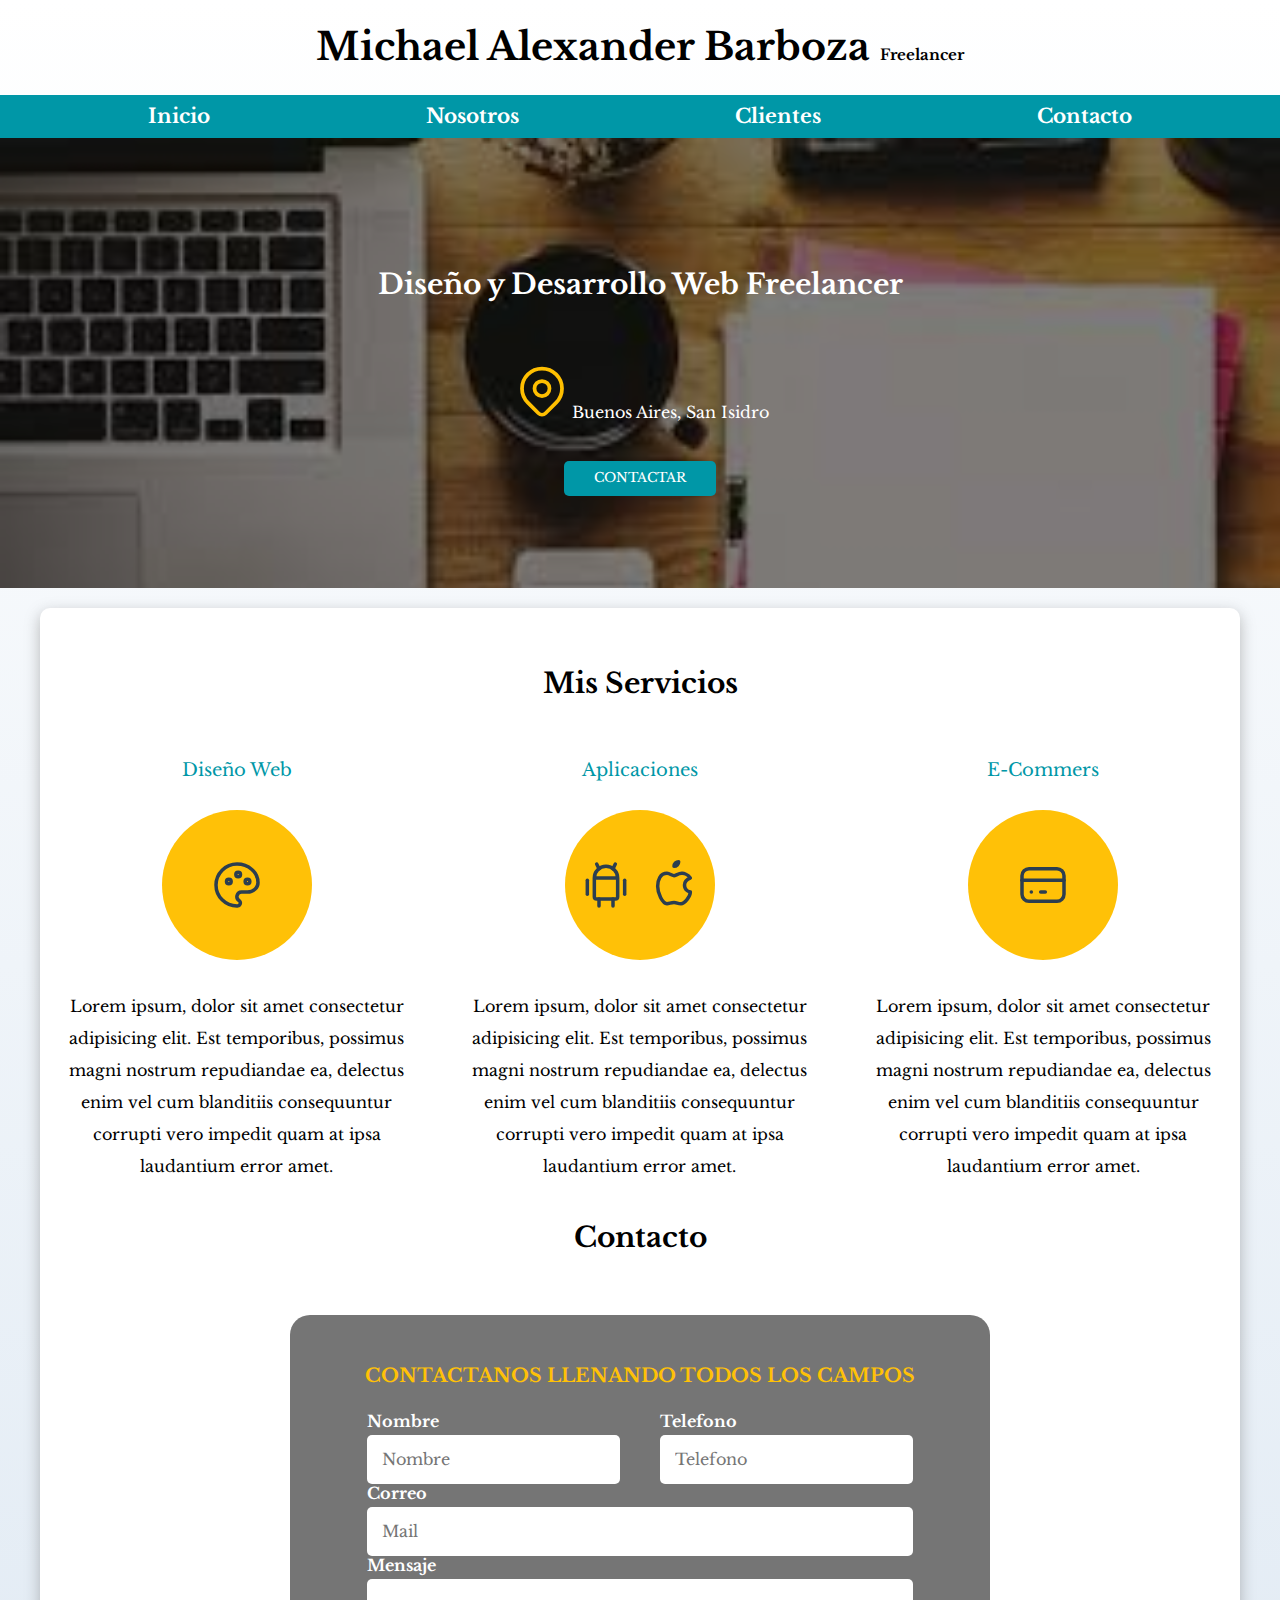
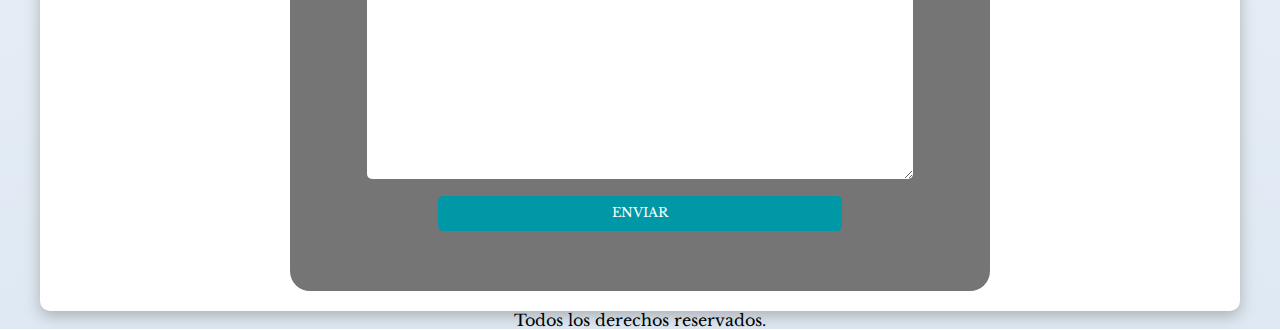
<file: Freelancer/index.html>
<!DOCTYPE html>
<html lang="en">
<head>
    <meta charset="UTF-8">
    <meta name="viewport" content="width=device-width, initial-scale=1.0">
    <link rel="preload" href="./Style/normalize.css">
    <link rel="stylesheet" href="./Style/normalize.css">
    <link rel="preconnect" href="https://fonts.googleapis.com">
    <link rel="preconnect" href="https://fonts.gstatic.com" crossorigin>
    <link href="https://fonts.googleapis.com/css2?family=Libre+Baskerville:wght@400;700&display=swap" rel="stylesheet">
    <link rel="preload" href="./Style/style.css" as="style">
    <link rel="stylesheet" href="./Style/style.css">
    <title> Diseñador Freelancer</title>
</head>
<body>
  
    <header>
          <h1 class="titulo">Michael Alexander Barboza  <span>Freelancer</span> </h1>
    </header>
    <div class="nav-bg">
    <nav class="nav-principal contenedor">
        <a href="#">Inicio</a>
        <a href="#">Nosotros</a>
        <a href="#">Clientes</a>
        <a href="#">Contacto</a>
    </nav>
</div>

    <section class="hero">
        <div class="contenedor-hero">

        <h2>Diseño y Desarrollo Web Freelancer </h2>

        <div class="ubicacion">
        <svg xmlns="http://www.w3.org/2000/svg" class="icon icon-tabler icon-tabler-map-pin" width="60" height="60" viewBox="0 0 24 24" stroke-width="1.5" stroke="#ffbf00" fill="none" stroke-linecap="round" stroke-linejoin="round">
            <path stroke="none" d="M0 0h24v24H0z" fill="none"/>
            <path d="M9 11a3 3 0 1 0 6 0a3 3 0 0 0 -6 0" />
            <path d="M17.657 16.657l-4.243 4.243a2 2 0 0 1 -2.827 0l-4.244 -4.243a8 8 0 1 1 11.314 0z" />
          </svg>
        <p>Buenos Aires, San Isidro</p>
    </div>

        <a class="boton" href="#">Contactar</a>
    </div>
    </section>

    <main class="contenedor sombra">
        <h2>Mis Servicios</h2>

        <div class="servicios">

        <section class="servicio">
            <h3>Diseño Web</h3>

            <div class="icono">
                 <svg xmlns="http://www.w3.org/2000/svg" class="icon icon-tabler icon-tabler-palette" width="56" height="56" viewBox="0 0 24 24" stroke-width="1.5" stroke="#2c3e50" fill="none" stroke-linecap="round" stroke-linejoin="round">
                <path stroke="none" d="M0 0h24v24H0z" fill="none"/>
                <path d="M12 21a9 9 0 0 1 0 -18c4.97 0 9 3.582 9 8c0 1.06 -.474 2.078 -1.318 2.828c-.844 .75 -1.989 1.172 -3.182 1.172h-2.5a2 2 0 0 0 -1 3.75a1.3 1.3 0 0 1 -1 2.25" />
                <path d="M8.5 10.5m-1 0a1 1 0 1 0 2 0a1 1 0 1 0 -2 0" />
                <path d="M12.5 7.5m-1 0a1 1 0 1 0 2 0a1 1 0 1 0 -2 0" />
                <path d="M16.5 10.5m-1 0a1 1 0 1 0 2 0a1 1 0 1 0 -2 0" />
              </svg>

            </div>

            <p>Lorem ipsum, dolor sit amet consectetur adipisicing elit. 
                Est temporibus, possimus magni nostrum repudiandae ea, 
                delectus enim vel cum blanditiis consequuntur
                 corrupti vero impedit quam at ipsa laudantium error amet.</p>
        </section>

        <section class="servicio">
            <h3>Aplicaciones </h3>

            <div class="icono">
            <svg xmlns="http://www.w3.org/2000/svg" class="icon icon-tabler icon-tabler-brand-android" width="56" height="56" viewBox="0 0 24 24" stroke-width="1.5" stroke="#2c3e50" fill="none" stroke-linecap="round" stroke-linejoin="round">
                <path stroke="none" d="M0 0h24v24H0z" fill="none"/>
                <path d="M4 10l0 6" />
                <path d="M20 10l0 6" />
                <path d="M7 9h10v8a1 1 0 0 1 -1 1h-8a1 1 0 0 1 -1 -1v-8a5 5 0 0 1 10 0" />
                <path d="M8 3l1 2" />
                <path d="M16 3l-1 2" />
                <path d="M9 18l0 3" />
                <path d="M15 18l0 3" />
              </svg>
              <svg xmlns="http://www.w3.org/2000/svg" class="icon icon-tabler icon-tabler-brand-apple" width="56" height="56" viewBox="0 0 24 24" stroke-width="1.5" stroke="#2c3e50" fill="none" stroke-linecap="round" stroke-linejoin="round">
                <path stroke="none" d="M0 0h24v24H0z" fill="none"/>
                <path d="M9 7c-3 0 -4 3 -4 5.5c0 3 2 7.5 4 7.5c1.088 -.046 1.679 -.5 3 -.5c1.312 0 1.5 .5 3 .5s4 -3 4 -5c-.028 -.01 -2.472 -.403 -2.5 -3c-.019 -2.17 2.416 -2.954 2.5 -3c-1.023 -1.492 -2.951 -1.963 -3.5 -2c-1.433 -.111 -2.83 1 -3.5 1c-.68 0 -1.9 -1 -3 -1z" />
                <path d="M12 4a2 2 0 0 0 2 -2a2 2 0 0 0 -2 2" />
              </svg>
            </div>
            <p>Lorem ipsum, dolor sit amet consectetur adipisicing elit. 
                Est temporibus, possimus magni nostrum repudiandae ea, 
                delectus enim vel cum blanditiis consequuntur
                 corrupti vero impedit quam at ipsa laudantium error amet.</p>
        </section>

        <section class="servicio">
            <h3>E-Commers</h3>

            <div class="icono">
            <svg xmlns="http://www.w3.org/2000/svg" class="icon icon-tabler icon-tabler-credit-card" width="56" height="56" viewBox="0 0 24 24" stroke-width="1.5" stroke="#2c3e50" fill="none" stroke-linecap="round" stroke-linejoin="round">
                <path stroke="none" d="M0 0h24v24H0z" fill="none"/>
                <path d="M3 5m0 3a3 3 0 0 1 3 -3h12a3 3 0 0 1 3 3v8a3 3 0 0 1 -3 3h-12a3 3 0 0 1 -3 -3z" />
                <path d="M3 10l18 0" />
                <path d="M7 15l.01 0" />
                <path d="M11 15l2 0" />
              </svg>
            </div>

            <p>Lorem ipsum, dolor sit amet consectetur adipisicing elit. 
                Est temporibus, possimus magni nostrum repudiandae ea, 
                delectus enim vel cum blanditiis consequuntur
                 corrupti vero impedit quam at ipsa laudantium error amet.</p>
        </section>
    </div><!--Cierre de servicios-->
   
<section>
    <h2>Contacto</h2>

    <form class="formulario" >
        <fieldset>
            <legend> Contactanos llenando todos los campos </legend>
            <!--Nombre y apellido -->
            <div class="contenedor-campos">

            <div class="campo">
                 <label > Nombre</label>
                <input  class="input-text" type="text" placeholder="Nombre">
            </div>
           
            <div class="campo">
                <label > Telefono</label>
                <input class="input-text" type="tel" placeholder="Telefono">
            </div>
            
             <div class="campo">
                <label > Correo</label>
                <input  class="input-text" type="email" placeholder="Mail">
            </div>
           
            <div class="campo">
                <label > Mensaje</label>
                <textarea  class="input-text" ></textarea>
            </div>
        </div><!--Contenedor de los campos -->

            <div class="alinear-derecha">
               <button class="boton w-100">enviar</button>
            </div>
          

        </fieldset>
    </form>

</section>
</main>
   
<footer class="footer">
    <p>Todos los derechos reservados.</p>
</footer>
   

</body>
</html>
</file>
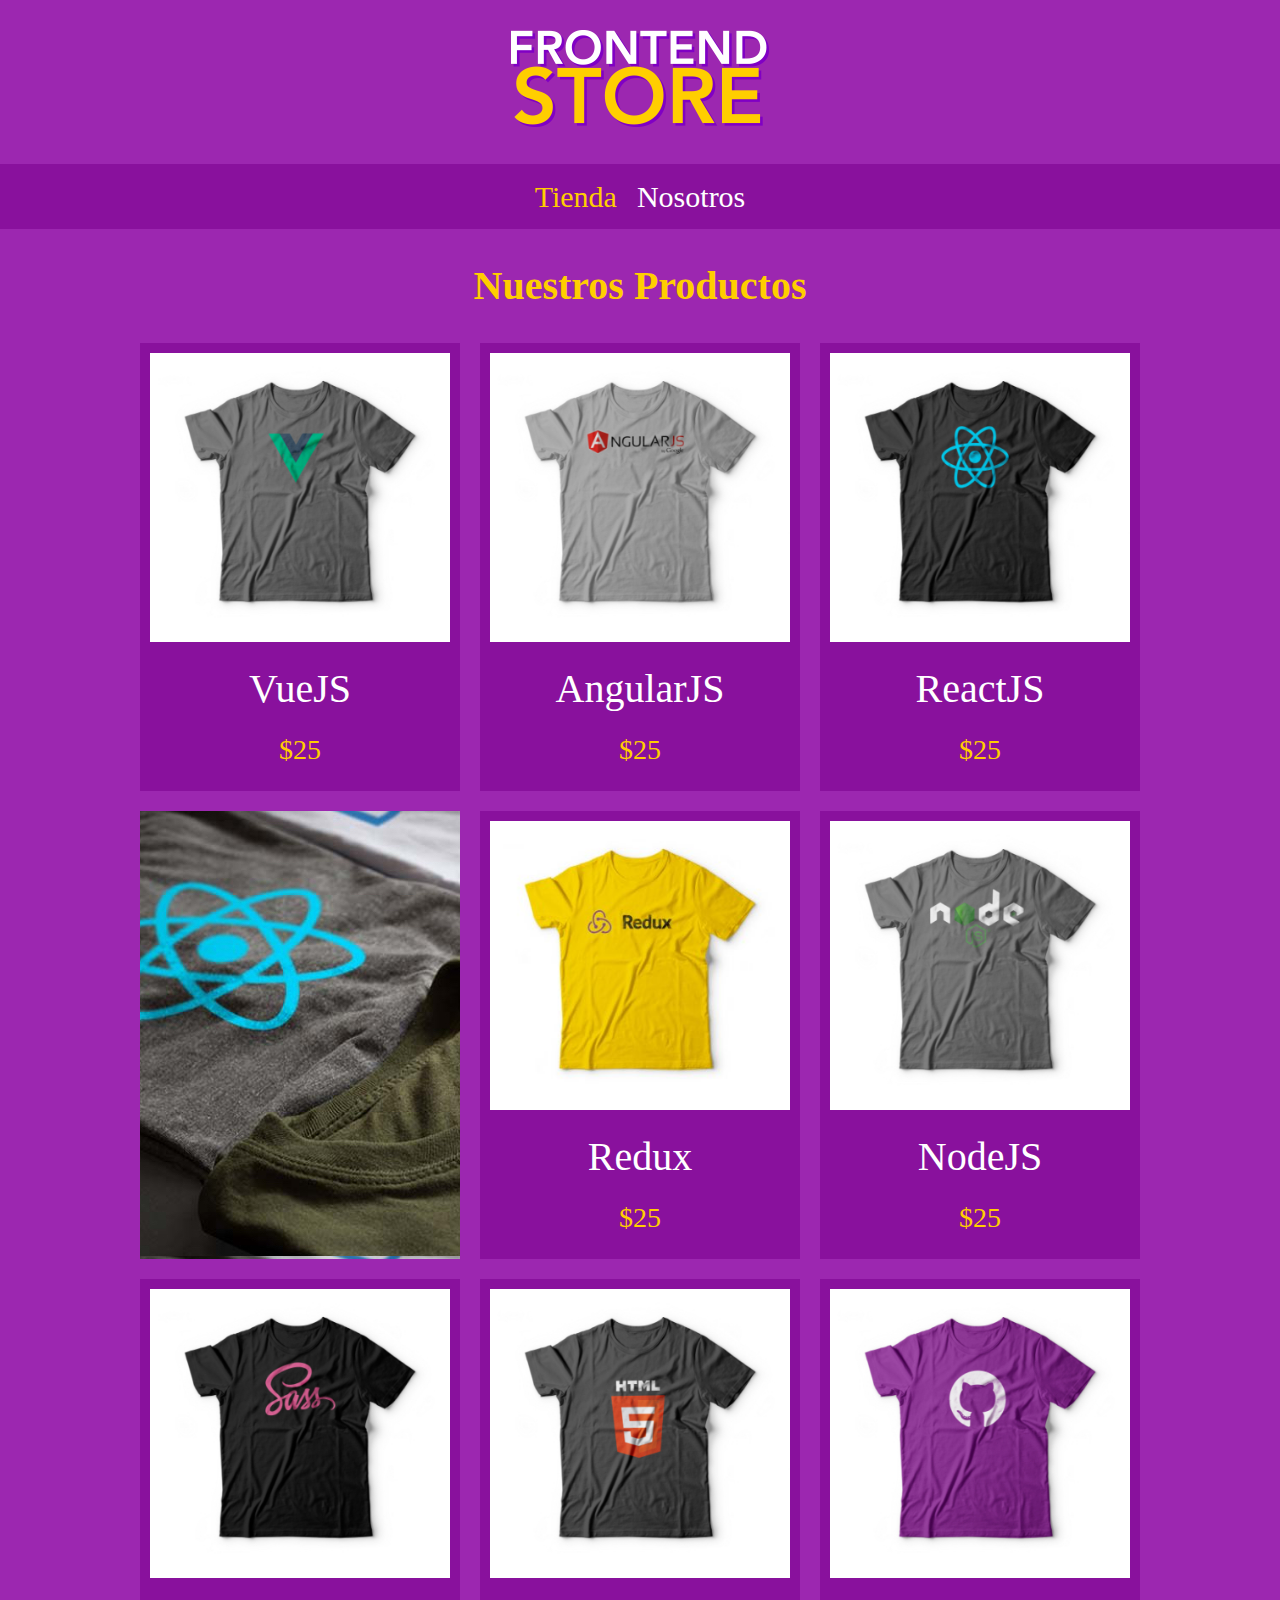
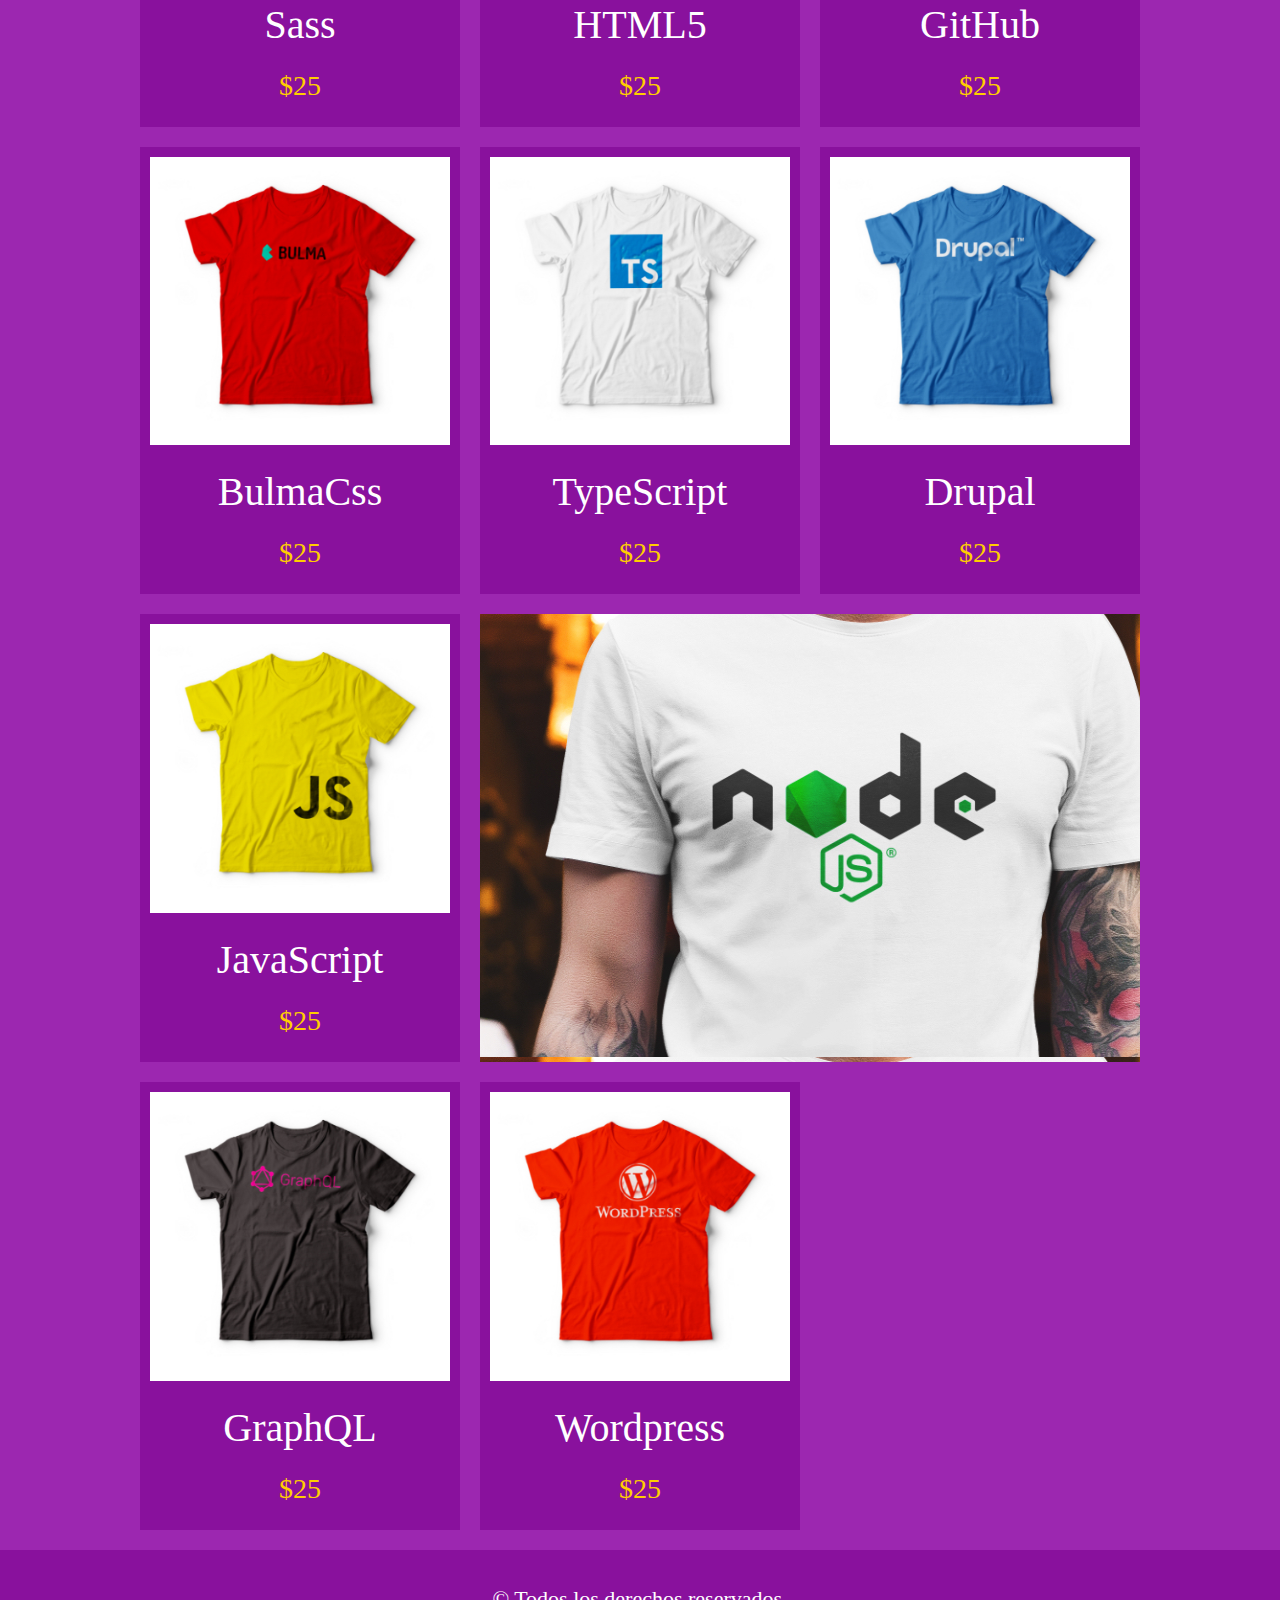
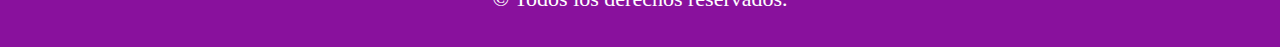
<file: TiendaOnline/index.html>
<!DOCTYPE html>
<html lang="en">
<head>
    <meta charset="UTF-8">
    <meta name="viewport" content="width=device-width, initial-scale=1.0">
    <link rel="preconnect" href="https://fonts.googleapis.com">
    <link rel="preconnect" href="https://fonts.gstatic.com" crossorigin>
    <link href="https://fonts.googleapis.com/css2?family=Fira+Sans+Condensed:ital,wght@1,300&family=Libre+Baskerville:wght@400;700&display=swap" rel="stylesheet">
    <link rel="stylesheet" href="./Style/normalize.css">
    <link rel="stylesheet" href="./Style/style.css">
    <title>Tienda Virtual</title>
</head>
<body>
    <header class="header">
        <a href="index.html">
            <img class="header__logo" src="./imagenes/logo.png" alt="logo">
        </a>
    </header>

    <nav class="navegacion">
        <a  class="navegacion__enlace navegacion__enlace--activo" href="#">Tienda</a>
        <a  class="navegacion__enlace" href="#">Nosotros</a>
    </nav>

    <main class="contenedor">
        <h1>Nuestros Productos</h1>

        <div class="grid">

            <div class="producto">

                <a href="productos.html">

                    <img class="producto__imagen" src="imagenes/1.jpg" alt="camisa">
                    <div class="producto__informacion">
                        <p class="producto__nombre">VueJS</p>
                         <p class="producto__precio"> $25</p>
                </div>
                </a>

            </div><!--fin producto -->
            <div class="producto">

                <a href="productos.html">

                    <img class="producto__imagen" src="imagenes/2.jpg" alt="camisa">
                    <div class="producto__informacion">
                        <p class="producto__nombre">AngularJS</p>
                         <p class="producto__precio"> $25</p>
                </div>
                </a>

            </div><!--fin producto -->
            <div class="producto">

                <a href="productos.html">

                    <img class="producto__imagen" src="imagenes/3.jpg" alt="camisa">
                    <div class="producto__informacion">
                        <p class="producto__nombre">ReactJS</p>
                         <p class="producto__precio"> $25</p>
                </div>
                </a>

            </div><!--fin producto -->
            <div class="producto">

                <a href="productos.html">

                    <img class="producto__imagen" src="imagenes/4.jpg" alt="camisa">
                    <div class="producto__informacion">
                        <p class="producto__nombre">Redux</p>
                         <p class="producto__precio"> $25</p>
                </div>
                </a>

            </div><!--fin producto -->
            <div class="producto">

                <a href="productos.html">

                    <img class="producto__imagen" src="imagenes/5.jpg" alt="camisa">
                    <div class="producto__informacion">
                        <p class="producto__nombre">NodeJS</p>
                         <p class="producto__precio"> $25</p>
                </div>
                </a>

            </div><!--fin producto -->
            <div class="producto">

                <a href="productos.html">

                    <img class="producto__imagen" src="imagenes/6.jpg" alt="camisa">
                    <div class="producto__informacion">
                        <p class="producto__nombre">Sass</p>
                         <p class="producto__precio"> $25</p>
                </div>
                </a>

            </div><!--fin producto -->
            <div class="producto">

                <a href="productos.html">

                    <img class="producto__imagen" src="imagenes/7.jpg" alt="camisa">
                    <div class="producto__informacion">
                        <p class="producto__nombre">HTML5</p>
                         <p class="producto__precio"> $25</p>
                </div>
                </a>

            </div><!--fin producto -->
            <div class="producto">

                <a href="productos.html">

                    <img class="producto__imagen" src="imagenes/8.jpg" alt="camisa">
                    <div class="producto__informacion">
                        <p class="producto__nombre">GitHub</p>
                         <p class="producto__precio"> $25</p>
                </div>
                </a>

            </div><!--fin producto -->
            <div class="producto">

                <a href="productos.html">

                    <img class="producto__imagen" src="imagenes/9.jpg" alt="camisa">
                    <div class="producto__informacion">
                        <p class="producto__nombre">BulmaCss</p>
                         <p class="producto__precio"> $25</p>
                </div>
                </a>

            </div><!--fin producto -->
            <div class="producto">

                <a href="productos.html">

                    <img class="producto__imagen" src="imagenes/10.jpg" alt="camisa">
                    <div class="producto__informacion">
                        <p class="producto__nombre">TypeScript</p>
                         <p class="producto__precio"> $25</p>
                </div>
                </a>

            </div><!--fin producto -->
            <div class="producto">

                <a href="productos.html">

                    <img class="producto__imagen" src="imagenes/11.jpg" alt="camisa">
                    <div class="producto__informacion">
                        <p class="producto__nombre">Drupal</p>
                         <p class="producto__precio"> $25</p>
                </div>
                </a>

            </div><!--fin producto -->
            <div class="producto">

                <a href="productos.html">

                    <img class="producto__imagen" src="imagenes/12.jpg" alt="camisa">
                    <div class="producto__informacion">
                        <p class="producto__nombre">JavaScript</p>
                         <p class="producto__precio"> $25</p>
                </div>
                </a>

            </div><!--fin producto -->
            <div class="producto">

                <a href="productos.html">

                    <img class="producto__imagen" src="imagenes/13.jpg" alt="camisa">
                    <div class="producto__informacion">
                        <p class="producto__nombre">GraphQL</p>
                         <p class="producto__precio"> $25</p>
                </div>
                </a>

            </div><!--fin producto -->
            <div class="producto">

                <a href="productos.html">

                    <img class="producto__imagen" src="imagenes/14.jpg" alt="camisa">
                    <div class="producto__informacion">
                        <p class="producto__nombre">Wordpress</p>
                         <p class="producto__precio"> $25</p>
                </div>
                </a>

            </div><!--fin producto -->
            <div class="grafico grafico--camisas"></div>
            <div class="grafico grafico--node"></div>

        </div>
    </main>

    <footer class="footer">
        <p class="footer__texto">&copy; Todos los derechos reservados.</p>
    </footer>
    
</body>
</html>
</file>
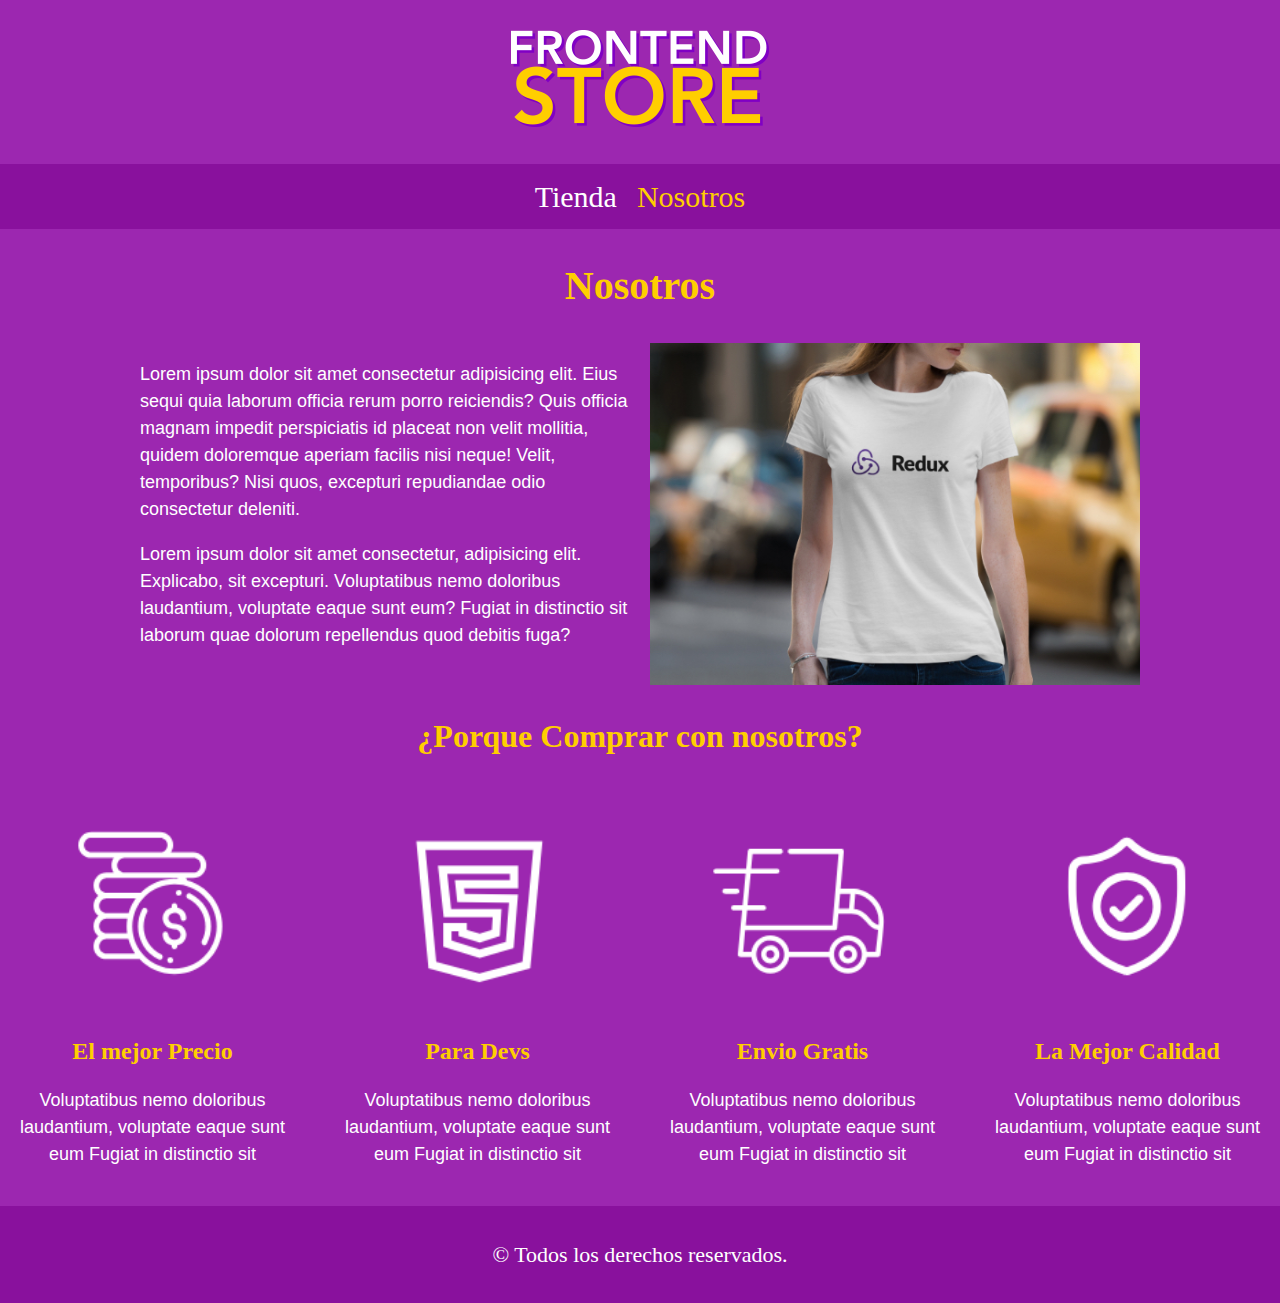
<file: TiendaOnline/nosotros.html>
<!DOCTYPE html>
<html lang="en">
<head>
    <meta charset="UTF-8">
    <meta name="viewport" content="width=device-width, initial-scale=1.0">
    <link rel="preconnect" href="https://fonts.googleapis.com">
    <link rel="preconnect" href="https://fonts.gstatic.com" crossorigin>
    <link href="https://fonts.googleapis.com/css2?family=Fira+Sans+Condensed:ital,wght@1,300&family=Libre+Baskerville:wght@400;700&display=swap" rel="stylesheet">
    <link rel="stylesheet" href="./Style/normalize.css">
    <link rel="stylesheet" href="./Style/style.css">
    <title>Tienda Virtual</title>
</head>
<body>
    <header class="header">
        <a href="index.html">
            <img class="header__logo" src="./imagenes/logo.png" alt="logo">
        </a>
    </header>

    <nav class="navegacion">
        <a  class="navegacion__enlace" href="index.html">Tienda</a>
        <a  class="navegacion__enlace  navegacion__enlace--activo" href="nosotros.html">Nosotros</a>
    </nav>

    <main class="contenedor">
        <h1>Nosotros</h1>

        <div class="nosotros">
            <div class="nosotros__contenido">
                <p>Lorem ipsum dolor sit amet consectetur adipisicing elit. Eius sequi quia laborum 
                    officia rerum porro reiciendis? 
                    Quis officia magnam impedit perspiciatis id placeat non velit mollitia, quidem
                     doloremque aperiam facilis nisi neque! Velit, temporibus?
                     Nisi quos, excepturi repudiandae odio consectetur deleniti.</p>
                <p>Lorem ipsum dolor sit amet consectetur, adipisicing elit. Explicabo, sit excepturi.
                     Voluptatibus nemo doloribus laudantium, voluptate eaque sunt eum?
                     Fugiat in distinctio sit laborum quae dolorum repellendus quod debitis fuga?</p>
            </div>
            <img class="nosotros__imagen"  src="imagenes/nosotros.jpg" alt=" nosotros">
        </div>
    </main>
    <section class="contenedor__comprar">
        <h2 class="comprar__titulo">¿Porque Comprar con nosotros?</h2>

        <div class="bloques">
            <div class="bloque">
                <img class="bloque__imagen" src="imagenes/icono_1.png" alt="comprar">
                <h3 class="bloque__titulo">El mejor Precio</h3>
                <p>Voluptatibus nemo doloribus laudantium, voluptate eaque sunt eum
                    Fugiat in distinctio sit</p>     
            </div>
       
        
            <div class="bloque">
                <img class="bloque__imagen" src="imagenes/icono_2.png" alt="comprar">
                <h3 class="bloque__titulo">Para Devs</h3>
                <p>Voluptatibus nemo doloribus laudantium, voluptate eaque sunt eum
                    Fugiat in distinctio sit</p>     
            </div>
      
            <div class="bloque">
                <img class="bloque__imagen" src="imagenes/icono_3.png" alt="comprar">
                <h3 class="bloque__titulo">Envio Gratis</h3>
                <p>Voluptatibus nemo doloribus laudantium, voluptate eaque sunt eum
                    Fugiat in distinctio sit</p>     
            </div>
       
      
            <div class="bloque">
                <img class="bloque__imagen" src="imagenes/icono_4.png" alt="comprar">
                <h3 class="bloque__titulo">La Mejor Calidad</h3>
                <p>Voluptatibus nemo doloribus laudantium, voluptate eaque sunt eum
                    Fugiat in distinctio sit</p>     
            </div>
        </div><!--Fin -->

    </section>

    <footer class="footer">
        <p class="footer__texto">&copy; Todos los derechos reservados.</p>
    </footer>
    
</body>
</html>
</file>
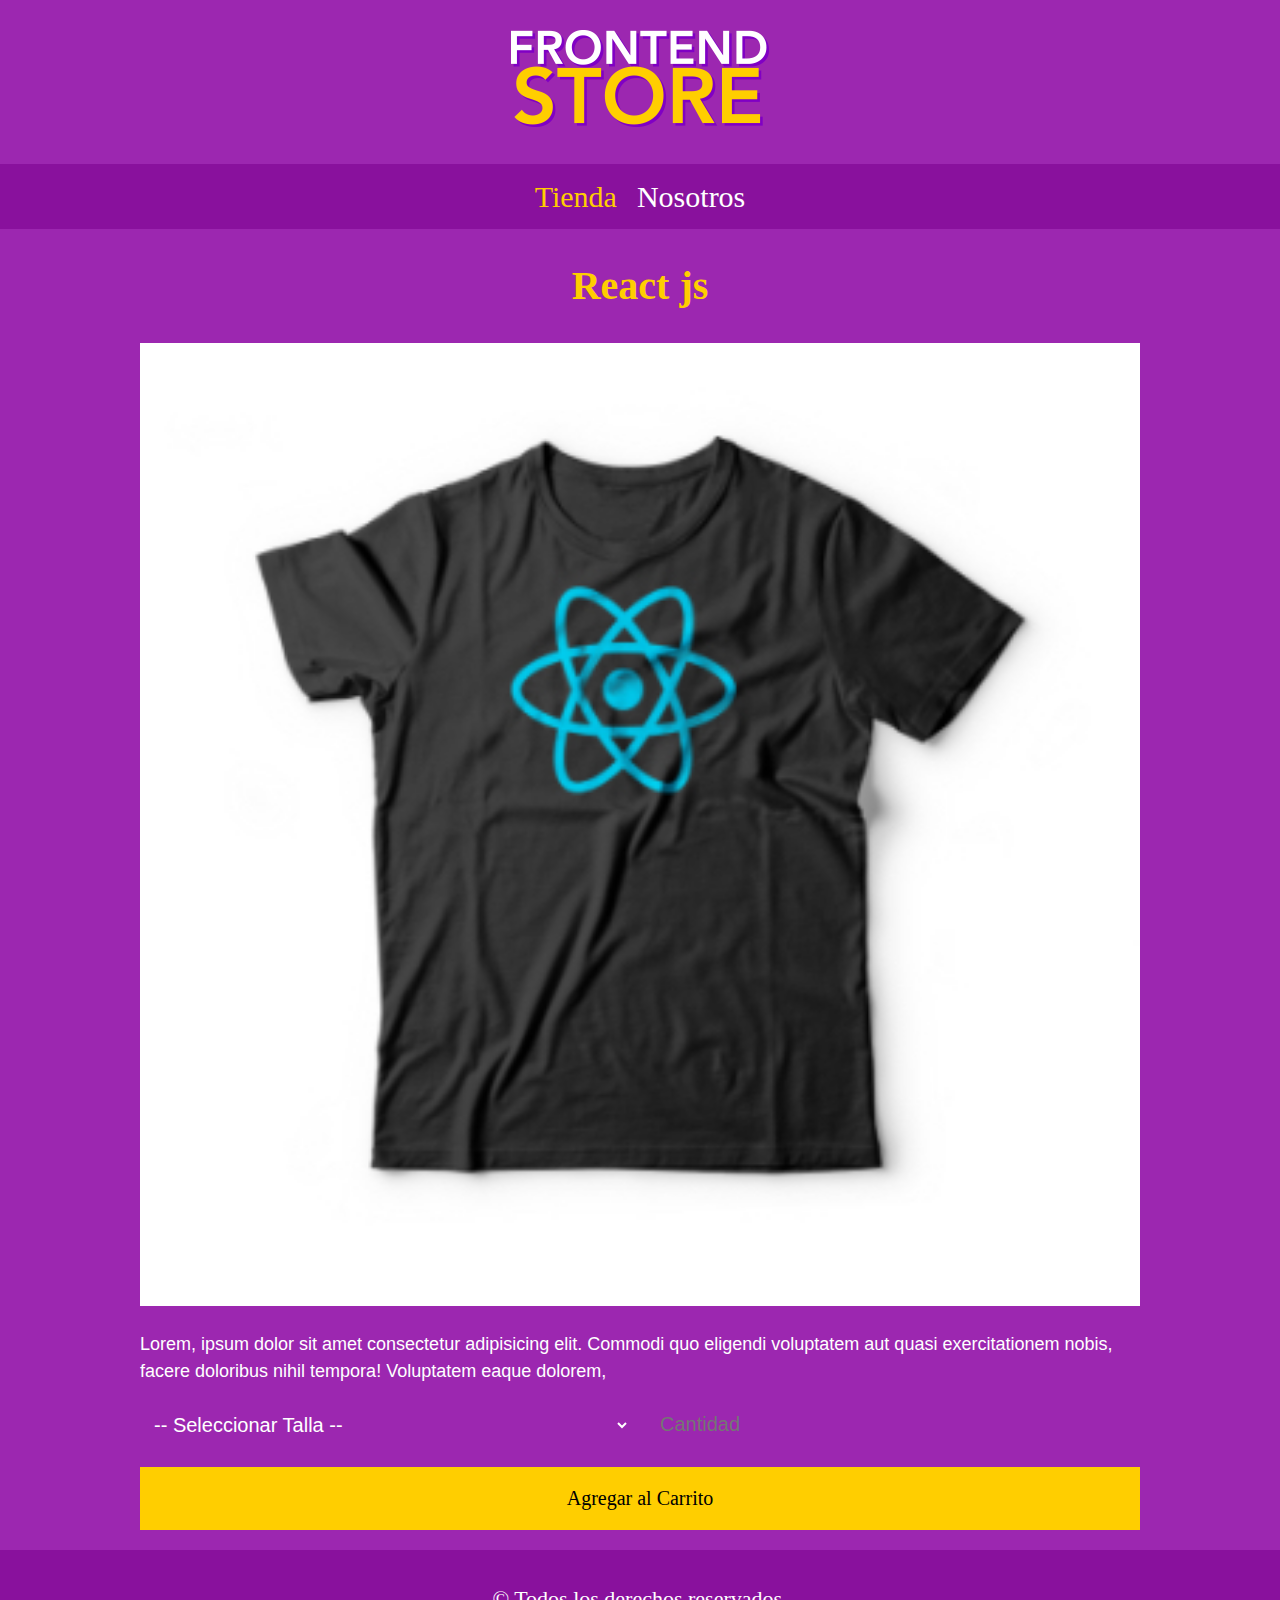
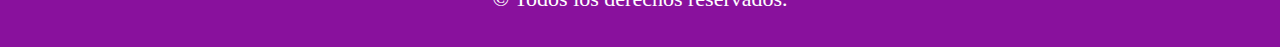
<file: TiendaOnline/productos.html>
<!DOCTYPE html>
<html lang="en">
<head>
    <meta charset="UTF-8">
    <meta name="viewport" content="width=device-width, initial-scale=1.0">
    <link rel="preconnect" href="https://fonts.googleapis.com">
    <link rel="preconnect" href="https://fonts.gstatic.com" crossorigin>
    <link href="https://fonts.googleapis.com/css2?family=Fira+Sans+Condensed:ital,wght@1,300&family=Libre+Baskerville:wght@400;700&display=swap" rel="stylesheet">
    <link rel="stylesheet" href="./Style/normalize.css">
    <link rel="stylesheet" href="./Style/style.css">
    <title>Tienda Virtual</title>
</head>
<body>
    <header class="header">
        <a href="index.html">
            <img class="header__logo" src="./imagenes/logo.png" alt="logo">
        </a>
    </header>

    <nav class="navegacion">
        <a  class="navegacion__enlace navegacion__enlace--activo" href="index.html">Tienda</a>
        <a  class="navegacion__enlace" href="nosotros.html">Nosotros</a>
    </nav>

    <main class="contenedor">
        <h1> React js</h1>
        <div class="camisa">
            <img class="camisa__imagen"  src="imagenes/3.jpg" alt="producto" >

            <div class="camisa__contenido">
                <p>Lorem, ipsum dolor sit amet consectetur adipisicing elit. Commodi quo eligendi voluptatem 
                    aut quasi exercitationem nobis, facere doloribus nihil tempora! Voluptatem eaque dolorem,</p>

                    <form class="formulario">
                        <select class="formulario__campo">
                            <option disabled selected>-- Seleccionar Talla --</option>
                        <option>Chica</option>
                        <option>Mediana</option>
                        <option>Grande</option>
                    </select>
                    <input class="formulario__campo" type="number" placeholder="Cantidad" min="1">
                    <input class="formulario__submit" type="submit" value="Agregar al Carrito">
                    </form>
            </div>
        </div>
    </main>

    <footer class="footer">
        <p class="footer__texto">&copy; Todos los derechos reservados.</p>
    </footer>
    
</body>
</html>
</file>
<file: Freelancer/Style/style.css>
*{
    padding: 0;
    margin: 0;
    
}
*, *:before, *:after{
    box-sizing: inherit;
}
:root{
    --blanco:#ffffff;
    --oscuro: #212121;
    --primario: #FFC107;
    --secundario: #0097a7;
    --gris:#757575;
}
/*globales */
html{
    font-size: 62.5% ;
    box-sizing: border-box;
   scroll-snap-type: y mandatory;
}
body {
    font-family: 'Libre Baskerville', serif;
    font-size: 16px; /* 1rem = 10px */
    background-image: linear-gradient(to top, #dfe9f3 0%, var(--blanco) 100% );
}
.contenedor{
    max-width: 120rem;
    margin: 0 auto  ;
}
.boton{
    background-color: var(--secundario);
    color: var(--blanco);
    padding: 1rem 3rem ;
    margin-top: 4rem;
    font-size: 1.3rem;
    text-decoration: none;
    text-transform: uppercase;
    font-weight: 400;
    border-radius: .5rem;
    border: none;
}
@media screen {
    .boton{
        width: auto;
    }
}
.boton:hover{
    cursor: pointer;
}
.sombra{
    -webkit-box-shadow: 0px 5px 15px 0px rgba(112, 112, 112, 0.48);
    -moz-box-shadow:    0px 5px 15px 0px rgba(112, 112, 112, 0.48);
    box-shadow:         0px 5px 15px 0px rgba(112, 112,112, 0.48);
    background-color: var(--blanco);
    padding: 2rem;
    border-radius: 1rem;
}
/*tipografia */
h1{
    font-size: 3.8rem;
}
h2{
    font-size: 2.8rem;
    padding: 4rem 0 6rem;
}
h3{
    font-size: 1.8rem;
}
h1,h2,h3{
    text-align: center;
}
/*titulos */
.titulo span{
    font-size: 1.5rem;
}
/*Utilidades*/
.w-100{
    width: 70%;
}
.flex{
    display: flex;
}
.alinear-derecha{
    justify-content: center;
    text-align: center;
}
/*Navegacion Principal */
.nav-bg{
    background-color: var(--secundario);
}
.nav-principal {
    display: flex;
    flex-direction: column;
   
}
@media screen {
    .nav-principal{
        flex-direction: row;
        justify-content: space-around;
    }
}
.nav-principal a{
    display: block;
    text-align: center;
    color: var(--blanco);
    text-decoration: none;
    font-size: 2rem;
    font-weight: 700;
    padding: 1rem;
}
.nav-principal a:hover{
    background-color: var(--primario);
    color: var(--oscuro);
}
/*Contenedor de la imagen con texto*/
.hero{
    background-image: url(../imagenes/Escritorio.jpeg);
    background-repeat: no-repeat;
    background-size: cover;
    height: 45rem;
    position: relative;
    margin-bottom: 2rem;
}
.contenedor-hero{
    position:absolute;
    background-color: rgb(0 0 0 / 50%);
    width: 100%;
    height: 100%;
    display: flex;
    flex-direction: column;
    align-items: center;
    justify-content: center;
}
.contenedor-hero h2,
 .contenedor-hero p{
     color: var(--blanco);
 }

 .contenedor-hero .ubicacion{
    display: flex;
    align-items: flex-end;
 }
 
/*Servicios */

@media screen {
   .servicios{
    display: grid;
    grid-template-columns: repeat(3, 1fr);
    column-gap: 5rem;
 }
}

.servicio {
   display: flex;
   flex-direction: column;
   align-items: center;
}
.servicio h3{
   color: var(--secundario);
   font-weight: normal;
   margin-bottom: 3rem;
}
.servicio p{
    line-height: 2;
    text-align: center;
}
.servicio .icono{
    height: 15rem;
    width: 15rem ;
    background-color: var(--primario);
    border-radius: 50%;
    display: flex;
    justify-content: space-evenly;
    align-items: center;
    margin-bottom: 3rem;
}
/*Contactos */
.formulario{
    background-color: var(--gris);
    width: min( 70rem, 100% );/*Toma el valor mas pequeño*/
    margin: 0 auto;
    padding: 5rem;
    border-radius:2rem ;
}
.formulario fieldset{
    border: none
}
.formulario legend{
    text-align: center;
    font-size: 1.9rem;
    text-transform: uppercase;
    font-weight: 700;
    margin-bottom: 2rem;
    color: var(--primario);
}

.contenedor-campos{
display: grid;
grid-template-columns:  repeat(2, 1fr);
grid-template-rows: auto auto 20rem;
column-gap:1rem;
}
/*input[type="text"], input[type="email"] */
.campo:nth-child(3){
    grid-column: 1 / 3;/* este ubica a lo largo  el email*/
}
.campo:nth-child(4){/*este ubica a lo largo el texto*/
    grid-column: 1 / 3;
}
.campo {
margin-bottom: 1rem;
margin: 0 1.5rem ;
}
.campo label{
    color: var(--blanco);
    font-weight: bold;
    margin-bottom: .5rem;
    display: block;
}
.campo textarea{/*este ubica el tamaño del  textarea */
    height: 20rem;
}
.input-text{
    width: 100%;
    border: none;
    padding: 1.5rem;
    border-radius: 5px;
}

/*footer*/
.footer{
    text-align: center;
}
</file>
<file: TiendaOnline/Style/style.css>
:root{/*Aca se coloca los Custon*/
    --primario:#9c27b0;
    --primarioOscuro: #89119d;
    --secundario: #ffce00;
    --secundarioOscuro: rgb(233,287, 2);
    --blanco: #fff;
    --negro: #000;

    --fuentePrincipal: font-family: 'Fira Sans Condensed', sans-serif;
    --fuenteSecundaria: font-family: 'Libre Baskerville', serif;
}

html{/*Aca se coloca los comandos Globales del sitio*/
    box-sizing: border-box;
    font-size: 62.5%;
}
*, *:before, *:after{
    box-sizing: inherit;
}

/*Global --Estilos de la pagina principal*/
body{
   background-color: var(--primario);
   font-size: 1.6rem;
   line-height: 1.5;
}

p{
    font-size: 1.8rem;
    font-family: Arial, Helvetica, sans-serif;
    color: var(--blanco);
}
a{
    text-decoration: none;
}
img{
    width: 100%;
}
.contenedor{
    max-width: 100rem;
    margin: 0 auto;
}
h1, h2, h3{
    text-align: center;
    color: var(--secundario);
    font-family: var(--fuentePrincipal);
}
h1{
    font-size: 4rem;
}
h2{
    font-size: 3.2rem;
}
h3{
    font-size: 2.4rem;
}
/* Ben en el Header*/
.header{
    display: flex;
    justify-content: center;
}
.header__logo{
    margin: 3rem 0;
}
/*Ben en el Footer*/
.footer{
    background-color: var(--primarioOscuro);
    padding: 1rem 0;
    margin-top: 2rem;
}
.footer__texto{
    font-family: var(--fuenteSecundaria);
    text-align: center;
    font-size: 2.2rem;
}
/*Ben en el menu  de navegacion*/
.navegacion{
    background-color: var(--primarioOscuro);
    padding: 1rem 0;
    display: flex;
    justify-content: center;
    gap: 2rem;
}
.navegacion__enlace{
    font-family: var(--fuentePrincipal);
    color: var(--blanco);
    font-size: 3rem;
}

.navegacion__enlace--activo,
.navegacion__enlace:hover {
    color: var(--secundario);
}
/*GRID*/
.grid{
    display: grid;
    grid-template-columns: repeat(2, 1fr);
    gap: 2rem;
}
@media screen and (min-width: 768px) {
    .grid{
        grid-template-columns: repeat(3, 1fr);
    }
    
}

/*Productos */
.producto{
    background-color: var(--primarioOscuro);
    padding: 1rem;
}
.producto__nombre{
    font-size: 4rem;
}
.producto__precio{
    font-size: 2.8rem;
    color: var(--secundario);
}
.producto__nombre,
.producto__precio{
    font-family: var(--fuenteSecundaria);
    margin: 1rem 0;
    text-align: center;
}
/*graficos*/
.graficos{
min-height: 30rem;
background-repeat: no-repeat;
background-size: cover;
grid-column: 1 / 3;

}
.grafico--camisas{
    grid-row: 2 / 3;
    background-image:url(../imagenes/grafico1.jpg) ;
}
 .grafico--node{
        grid-row: 8 / 9;
        background-image: url(../imagenes/grafico2.jpg);
       
}
@media screen and (min-width: 768px) {
    .grafico--node{
        grid-row: 5 /6;
        grid-column: 2 /4;
    }
    
}
/*Pag. Nosotros */
.nosotros{
    display: grid;
   grid-template-rows: repeat(2, auto);
 }
@media screen and (min-width: 768px) {
    .nosotros{
        grid-template-columns: repeat(2, 1fr);
        column-gap: 2rem;
     }
}
.nosotros__imagen{
      grid-row: 1 /2;
}
@media screen and (min-width: 768px) {
    .nosotros__imagen{
        grid-column: 2 / 3;
    }
}
/* Bloques */
.bloques{
    display: grid;
    grid-template-columns: repeat(2, 1fr);
    gap: 2rem;
}
@media screen and (min-width: 768px) {
    .bloques{
        grid-template-columns: repeat(4, 1fr);
    }
    
}
.bloque{
    text-align: center;
}
.bloque__titulo{
    margin: 0;
}
/*Pagina del producto*/
@media screen and (min-width: 768) {
    .camisa{
        display: grid;
        grid-template-columns: repeat(2, 1fr);
        column-gap: 2rem;
    }
}
.formulario{
    display: grid;
    grid-template-columns:repeat(2, 1fr) ;
    gap: 2rem;
}
.formulario__campo{
    border: 1ren solid var(--primarioOscuro);
    background-color: transparent;
    color: var(--blanco);
    font-size: 2rem;
    font-family: Arial, Helvetica, sans-serif;
    padding: 1rem;
}
.formulario__submit{
    background-color: var(--secundario);
    border: none;
    font-size: 2rem;
    font-family: var(--fuenteSecundaria);
    padding: 2rem;
    transition: background-color .2s ease;
    grid-column: 1 / 3;
}
.formulario__submit:hover{
    font-size: 2.4rem;
    cursor: pointer;
    background-color: var(--secundarioOscuro);
}
</file>
